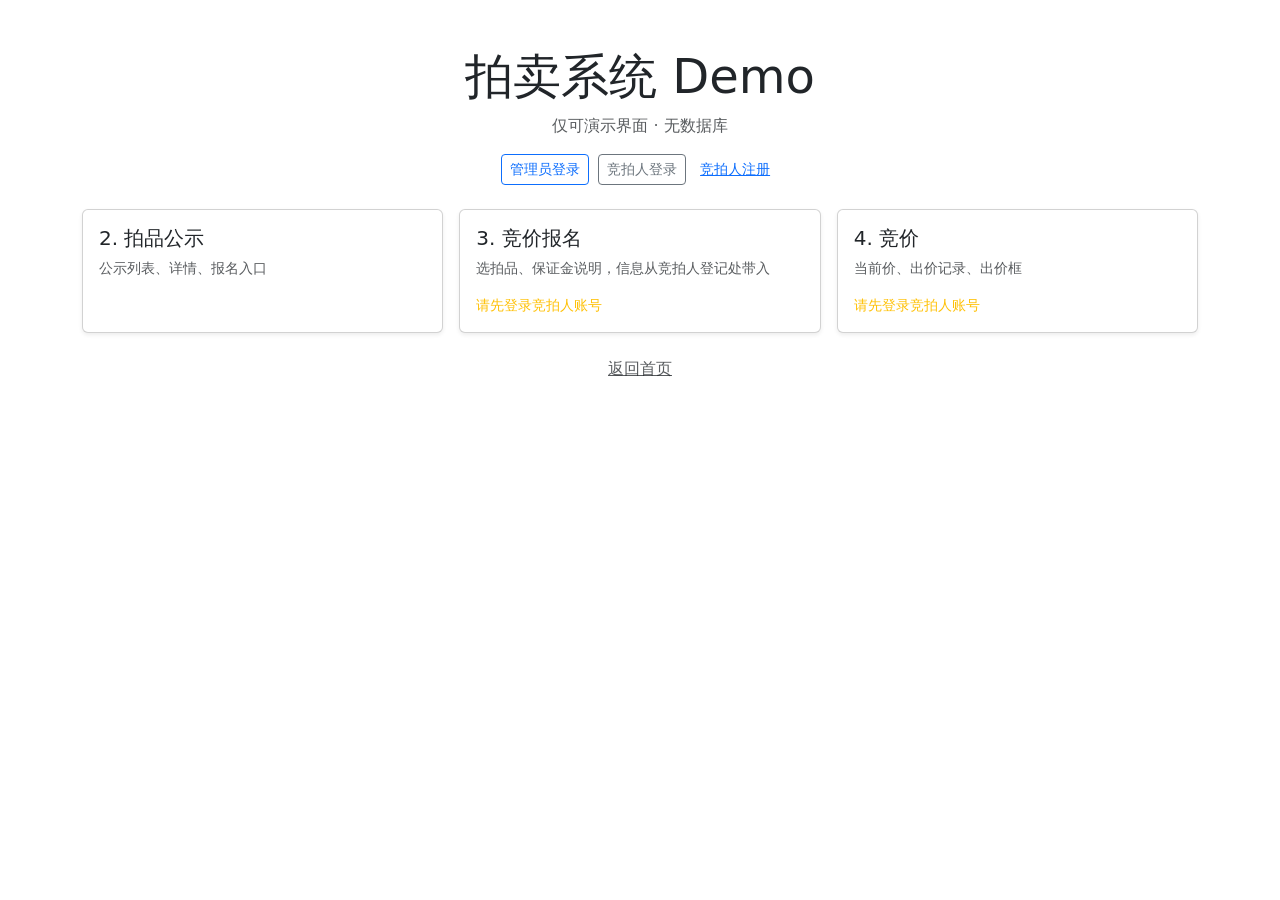
<file: demo/index.html>
<!DOCTYPE html>
<html lang="zh-CN">
<head>
  <meta charset="UTF-8">
  <meta name="viewport" content="width=device-width, initial-scale=1.0">
  <title>拍卖系统 Demo - 入口</title>
  <link href="https://cdn.jsdelivr.net/npm/bootstrap@5.3.2/dist/css/bootstrap.min.css" rel="stylesheet">
  <link href="css/style.css" rel="stylesheet">
</head>
<body>
  <div class="container py-5">
    <header class="text-center mb-4">
      <h1 class="display-5">拍卖系统 Demo</h1>
      <p class="text-muted">仅可演示界面 · 无数据库</p>
      <div id="userBar" class="mt-2">
        <span id="userInfo" class="d-none"></span>
        <a id="logoutBtn" href="#" class="btn btn-outline-secondary btn-sm ms-2 d-none">退出</a>
        <span id="loginLinks" class="d-none">
          <a href="login-admin.html" class="btn btn-outline-primary btn-sm">管理员登录</a>
          <a href="login-bidder.html" class="btn btn-outline-secondary btn-sm ms-1">竞拍人登录</a>
          <a href="signup.html" class="btn btn-link btn-sm">竞拍人注册</a>
        </span>
      </div>
    </header>
    <nav class="row g-3 justify-content-center" id="navCards">
      <!-- 1. 委托人及拍买管理：仅管理员 -->
      <div class="col-md-6 col-lg-4" id="card-consignor">
        <a href="pages/consignor-lots.html" class="card text-decoration-none text-dark h-100 shadow-sm hover-card">
          <div class="card-body">
            <h5 class="card-title">1. 委托人及拍买管理</h5>
            <p class="card-text text-muted small">委托人管理、拍品管理、拍卖管理</p>
          </div>
        </a>
      </div>
      <!-- 2. 拍品公示：所有人 -->
      <div class="col-md-6 col-lg-4">
        <a href="pages/public-lots.html" class="card text-decoration-none text-dark h-100 shadow-sm hover-card">
          <div class="card-body">
            <h5 class="card-title">2. 拍品公示</h5>
            <p class="card-text text-muted small">公示列表、详情、报名入口</p>
          </div>
        </a>
      </div>
      <!-- 3. 竞价报名：竞拍人登录后 -->
      <div class="col-md-6 col-lg-4" id="card-register">
        <a href="pages/register.html" class="card text-decoration-none text-dark h-100 shadow-sm hover-card">
          <div class="card-body">
            <h5 class="card-title">3. 竞价报名</h5>
            <p class="card-text text-muted small">选拍品、保证金说明，信息从竞拍人登记处带入</p>
          </div>
        </a>
      </div>
      <!-- 4. 竞价：竞拍人出价；管理员可进监控 -->
      <div class="col-md-6 col-lg-4" id="card-bidding">
        <a href="pages/bidding.html" class="card text-decoration-none text-dark h-100 shadow-sm hover-card">
          <div class="card-body">
            <h5 class="card-title">4. 竞价</h5>
            <p class="card-text text-muted small">当前价、出价记录、出价框</p>
          </div>
        </a>
      </div>
      <!-- 报名审核：仅管理员 -->
      <div class="col-md-6 col-lg-4" id="card-approve-register">
        <a href="pages/approve-register.html" class="card text-decoration-none text-dark h-100 shadow-sm hover-card">
          <div class="card-body">
            <h5 class="card-title">竞价报名审核</h5>
            <p class="card-text text-muted small">保证金到账后审核通过即取得竞拍资格</p>
          </div>
        </a>
      </div>
      <!-- 5–7：仅管理员 -->
      <div class="col-md-6 col-lg-4" id="card-results">
        <a href="pages/results.html" class="card text-decoration-none text-dark h-100 shadow-sm hover-card">
          <div class="card-body">
            <h5 class="card-title">5. 拍卖结果汇总及发布</h5>
            <p class="card-text text-muted small">拍品、买受人、成交价、流拍说明</p>
          </div>
        </a>
      </div>
      <div class="col-md-6 col-lg-4" id="card-contract">
        <a href="pages/contract.html" class="card text-decoration-none text-dark h-100 shadow-sm hover-card">
          <div class="card-body">
            <h5 class="card-title">6. 签订成交书</h5>
            <p class="card-text text-muted small">成交书内容、确认签署</p>
          </div>
        </a>
      </div>
      <div class="col-md-6 col-lg-4" id="card-refund">
        <a href="pages/refund.html" class="card text-decoration-none text-dark h-100 shadow-sm hover-card">
          <div class="card-body">
            <h5 class="card-title">7. 退还保证金</h5>
            <p class="card-text text-muted small">待退款/已退款列表、确认退款</p>
          </div>
        </a>
      </div>
    </nav>
    <p class="text-center mt-4">
      <a href="index.html" class="text-muted">返回首页</a>
    </p>
  </div>
  <script src="https://cdn.jsdelivr.net/npm/bootstrap@5.3.2/dist/js/bootstrap.bundle.min.js"></script>
  <script src="js/mock-data.js"></script>
  <script src="js/auth.js"></script>
  <script>
    (function() {
      var user = Auth.getCurrentUser();
      var userInfo = document.getElementById('userInfo');
      var logoutBtn = document.getElementById('logoutBtn');
      var loginLinks = document.getElementById('loginLinks');

      if (user) {
        userInfo.textContent = user.name + '（' + (user.role === 'bidder' ? '竞拍人' : (user.role === 'superadmin' ? '超级管理员' : '管理员')) + '）';
        userInfo.classList.remove('d-none');
        logoutBtn.classList.remove('d-none');
        logoutBtn.href = '#';
        logoutBtn.onclick = function() { Auth.logout(); location.reload(); };
        loginLinks.classList.add('d-none');

        if (user.role !== 'bidder') {
          document.getElementById('card-consignor').style.display = '';
          document.getElementById('card-approve-register').style.display = '';
          document.getElementById('card-results').style.display = '';
          document.getElementById('card-contract').style.display = '';
          document.getElementById('card-refund').style.display = '';
        } else {
          document.getElementById('card-consignor').style.display = 'none';
          document.getElementById('card-approve-register').style.display = 'none';
          document.getElementById('card-results').style.display = 'none';
          document.getElementById('card-contract').style.display = 'none';
          document.getElementById('card-refund').style.display = 'none';
        }
      } else {
        loginLinks.classList.remove('d-none');
        userInfo.classList.add('d-none');
        logoutBtn.classList.add('d-none');
        document.getElementById('card-consignor').style.display = 'none';
        document.getElementById('card-approve-register').style.display = 'none';
        document.getElementById('card-results').style.display = 'none';
        document.getElementById('card-contract').style.display = 'none';
        document.getElementById('card-refund').style.display = 'none';
        var cardRegister = document.getElementById('card-register');
        var cardBidding = document.getElementById('card-bidding');
        cardRegister.querySelector('a').href = 'login-bidder.html?returnUrl=' + encodeURIComponent('pages/register.html');
        cardRegister.querySelector('.card-body').innerHTML = '<h5 class="card-title">3. 竞价报名</h5><p class="card-text text-muted small">选拍品、保证金说明，信息从竞拍人登记处带入</p><p class="card-text text-warning small">请先登录竞拍人账号</p>';
        cardBidding.querySelector('a').href = 'login-bidder.html?returnUrl=' + encodeURIComponent('pages/bidding.html');
        cardBidding.querySelector('.card-body').innerHTML = '<h5 class="card-title">4. 竞价</h5><p class="card-text text-muted small">当前价、出价记录、出价框</p><p class="card-text text-warning small">请先登录竞拍人账号</p>';
      }
    })();
  </script>
</body>
</html>
</file>
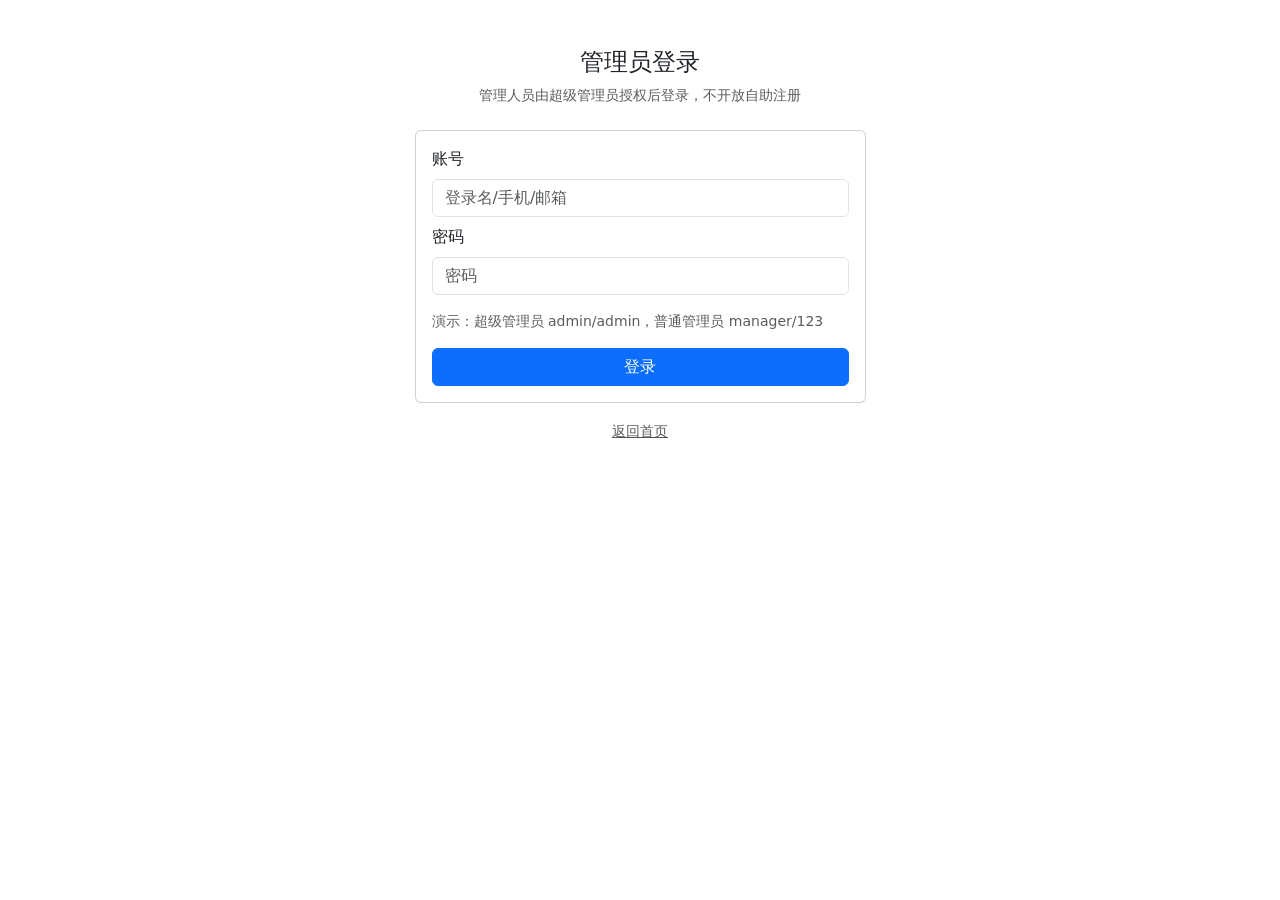
<file: demo/login-admin.html>
<!DOCTYPE html>
<html lang="zh-CN">
<head>
  <meta charset="UTF-8">
  <meta name="viewport" content="width=device-width, initial-scale=1.0">
  <title>管理员登录 - 拍卖系统 Demo</title>
  <link href="https://cdn.jsdelivr.net/npm/bootstrap@5.3.2/dist/css/bootstrap.min.css" rel="stylesheet">
  <link href="css/style.css" rel="stylesheet">
</head>
<body>
  <div class="container py-5">
    <div class="row justify-content-center">
      <div class="col-md-6 col-lg-5">
        <div class="text-center mb-4">
          <h4>管理员登录</h4>
          <p class="text-muted small">管理人员由超级管理员授权后登录，不开放自助注册</p>
        </div>
        <div class="card card-body">
          <form id="adminForm">
            <div class="mb-2">
              <label class="form-label">账号</label>
              <input type="text" class="form-control" id="adminLogin" placeholder="登录名/手机/邮箱" autocomplete="username">
            </div>
            <div class="mb-3">
              <label class="form-label">密码</label>
              <input type="password" class="form-control" id="adminPassword" placeholder="密码" autocomplete="current-password">
            </div>
            <div class="text-muted small mb-3">演示：超级管理员 admin/admin，普通管理员 manager/123</div>
            <button type="submit" class="btn btn-primary w-100">登录</button>
          </form>
        </div>
        <p class="text-center mt-3">
          <a href="index.html" class="text-muted small">返回首页</a>
        </p>
      </div>
    </div>
  </div>
  <script src="https://cdn.jsdelivr.net/npm/bootstrap@5.3.2/dist/js/bootstrap.bundle.min.js"></script>
  <script src="js/mock-data.js"></script>
  <script src="js/auth.js"></script>
  <script>
    (function() {
      var params = new URLSearchParams(location.search);
      var returnUrl = params.get('returnUrl') || 'index.html';

      document.getElementById('adminForm').addEventListener('submit', function(e) {
        e.preventDefault();
        var login = document.getElementById('adminLogin').value;
        var pwd = document.getElementById('adminPassword').value;
        var user = Auth.loginAdmin(login, pwd);
        if (user) location.href = returnUrl;
        else alert('账号或密码错误');
      });
    })();
  </script>
</body>
</html>
</file>
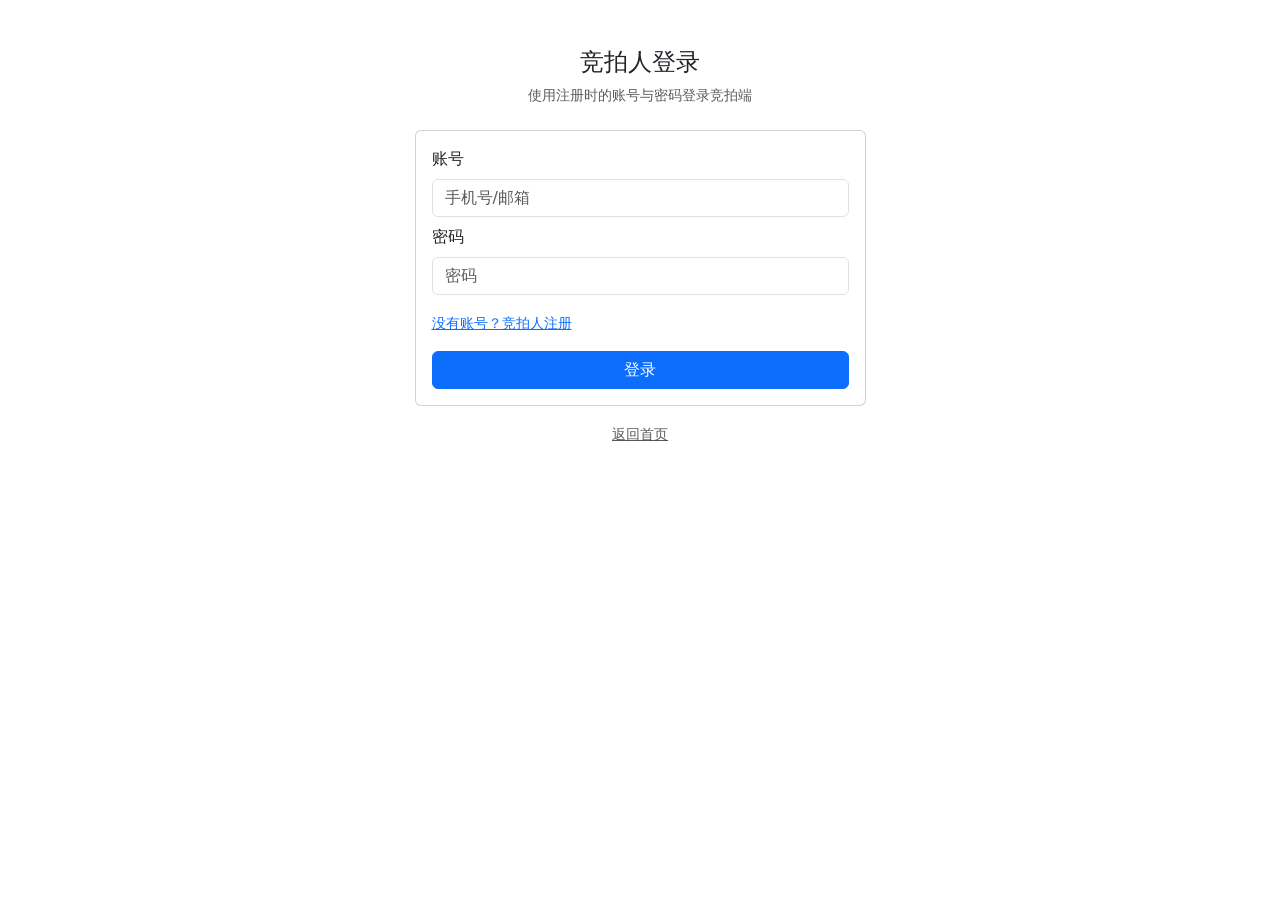
<file: demo/login-bidder.html>
<!DOCTYPE html>
<html lang="zh-CN">
<head>
  <meta charset="UTF-8">
  <meta name="viewport" content="width=device-width, initial-scale=1.0">
  <title>竞拍人登录 - 拍卖系统 Demo</title>
  <link href="https://cdn.jsdelivr.net/npm/bootstrap@5.3.2/dist/css/bootstrap.min.css" rel="stylesheet">
  <link href="css/style.css" rel="stylesheet">
</head>
<body>
  <div class="container py-5">
    <div class="row justify-content-center">
      <div class="col-md-6 col-lg-5">
        <div class="text-center mb-4">
          <h4>竞拍人登录</h4>
          <p class="text-muted small">使用注册时的账号与密码登录竞拍端</p>
        </div>
        <div class="card card-body">
          <form id="bidderForm">
            <div class="mb-2">
              <label class="form-label">账号</label>
              <input type="text" class="form-control" id="bidderLogin" placeholder="手机号/邮箱" autocomplete="username">
            </div>
            <div class="mb-3">
              <label class="form-label">密码</label>
              <input type="password" class="form-control" id="bidderPassword" placeholder="密码" autocomplete="current-password">
            </div>
            <div class="mb-3">
              <a href="signup.html" class="small">没有账号？竞拍人注册</a>
            </div>
            <button type="submit" class="btn btn-primary w-100">登录</button>
          </form>
        </div>
        <p class="text-center mt-3">
          <a href="index.html" class="text-muted small">返回首页</a>
        </p>
      </div>
    </div>
  </div>
  <script src="https://cdn.jsdelivr.net/npm/bootstrap@5.3.2/dist/js/bootstrap.bundle.min.js"></script>
  <script src="js/mock-data.js"></script>
  <script src="js/auth.js"></script>
  <script>
    (function() {
      var params = new URLSearchParams(location.search);
      var returnUrl = params.get('returnUrl') || 'index.html';

      document.getElementById('bidderForm').addEventListener('submit', function(e) {
        e.preventDefault();
        var login = document.getElementById('bidderLogin').value;
        var pwd = document.getElementById('bidderPassword').value;
        var user = Auth.loginBidder(login, pwd);
        if (user) location.href = returnUrl;
        else alert('账号或密码错误');
      });
    })();
  </script>
</body>
</html>
</file>
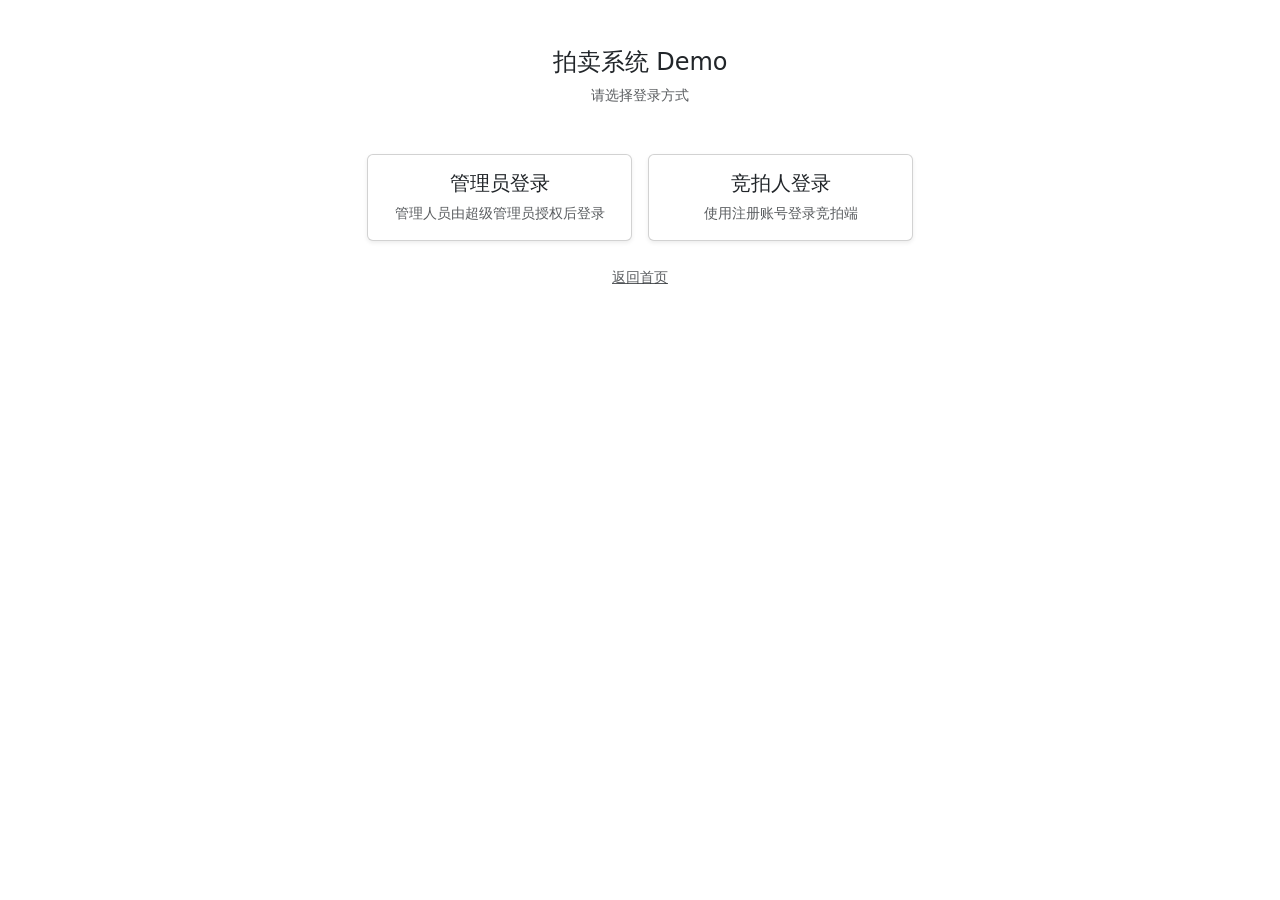
<file: demo/login.html>
<!DOCTYPE html>
<html lang="zh-CN">
<head>
  <meta charset="UTF-8">
  <meta name="viewport" content="width=device-width, initial-scale=1.0">
  <title>登录 - 拍卖系统 Demo</title>
  <link href="https://cdn.jsdelivr.net/npm/bootstrap@5.3.2/dist/css/bootstrap.min.css" rel="stylesheet">
  <link href="css/style.css" rel="stylesheet">
</head>
<body>
  <div class="container py-5">
    <div class="row justify-content-center">
      <div class="col-md-8 col-lg-6">
        <div class="text-center mb-5">
          <h4>拍卖系统 Demo</h4>
          <p class="text-muted small">请选择登录方式</p>
        </div>
        <div class="row g-3">
          <div class="col-md-6">
            <a href="login-admin.html" class="card text-decoration-none text-dark h-100 shadow-sm hover-card">
              <div class="card-body text-center">
                <h5 class="card-title">管理员登录</h5>
                <p class="card-text text-muted small">管理人员由超级管理员授权后登录</p>
              </div>
            </a>
          </div>
          <div class="col-md-6">
            <a href="login-bidder.html" class="card text-decoration-none text-dark h-100 shadow-sm hover-card">
              <div class="card-body text-center">
                <h5 class="card-title">竞拍人登录</h5>
                <p class="card-text text-muted small">使用注册账号登录竞拍端</p>
              </div>
            </a>
          </div>
        </div>
        <p class="text-center mt-4">
          <a href="index.html" class="text-muted small">返回首页</a>
        </p>
      </div>
    </div>
  </div>
  <script src="https://cdn.jsdelivr.net/npm/bootstrap@5.3.2/dist/js/bootstrap.bundle.min.js"></script>
</body>
</html>
</file>
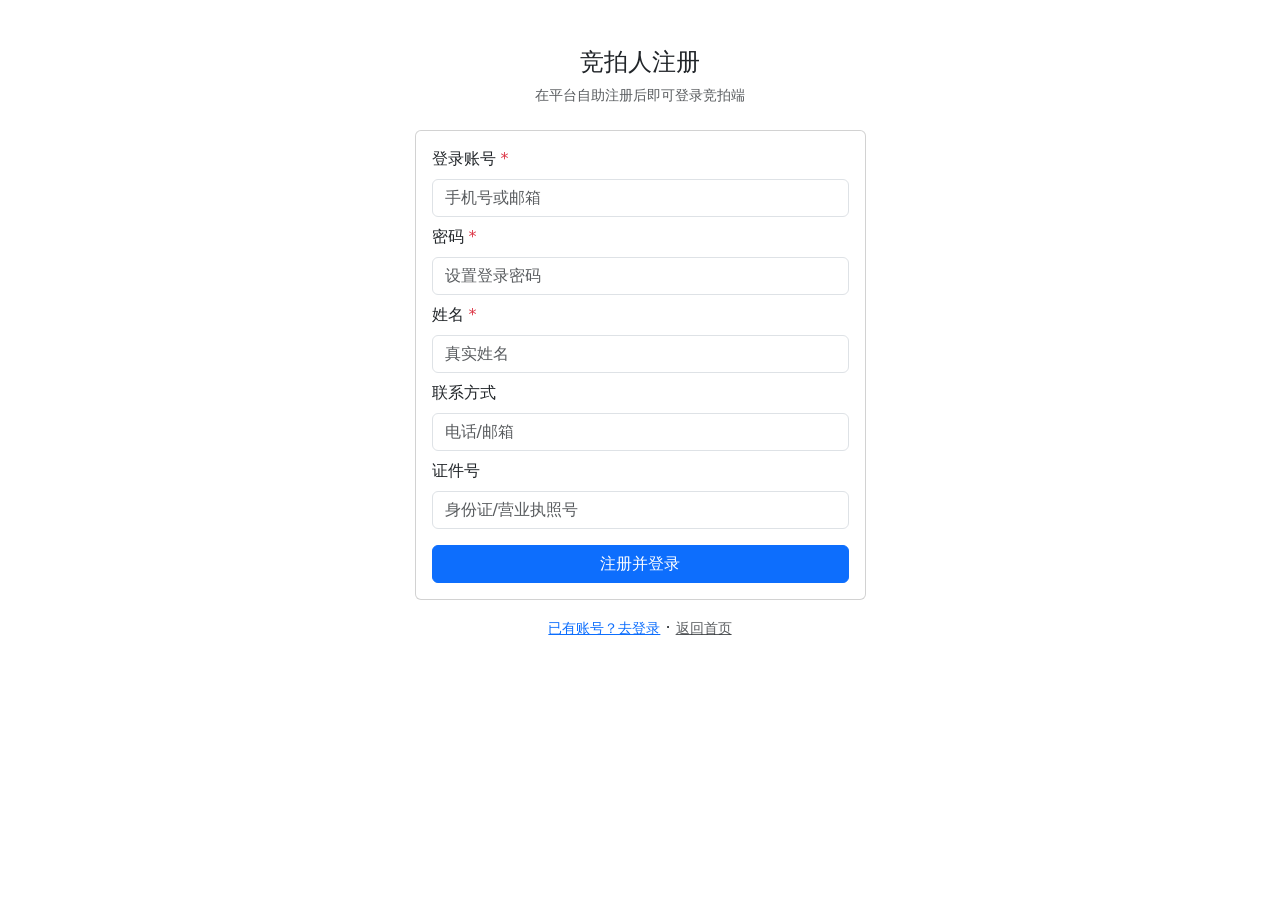
<file: demo/signup.html>
<!DOCTYPE html>
<html lang="zh-CN">
<head>
  <meta charset="UTF-8">
  <meta name="viewport" content="width=device-width, initial-scale=1.0">
  <title>竞拍人注册 - 拍卖系统 Demo</title>
  <link href="https://cdn.jsdelivr.net/npm/bootstrap@5.3.2/dist/css/bootstrap.min.css" rel="stylesheet">
  <link href="css/style.css" rel="stylesheet">
</head>
<body>
  <div class="container py-5">
    <div class="row justify-content-center">
      <div class="col-md-6 col-lg-5">
        <div class="text-center mb-4">
          <h4>竞拍人注册</h4>
          <p class="text-muted small">在平台自助注册后即可登录竞拍端</p>
        </div>
        <div class="card card-body">
          <form id="signupForm">
            <div class="mb-2">
              <label class="form-label">登录账号 <span class="text-danger">*</span></label>
              <input type="text" class="form-control" id="login" placeholder="手机号或邮箱" required autocomplete="username">
            </div>
            <div class="mb-2">
              <label class="form-label">密码 <span class="text-danger">*</span></label>
              <input type="password" class="form-control" id="password" placeholder="设置登录密码" required autocomplete="new-password">
            </div>
            <div class="mb-2">
              <label class="form-label">姓名 <span class="text-danger">*</span></label>
              <input type="text" class="form-control" id="name" placeholder="真实姓名" required>
            </div>
            <div class="mb-2">
              <label class="form-label">联系方式</label>
              <input type="text" class="form-control" id="contact" placeholder="电话/邮箱">
            </div>
            <div class="mb-3">
              <label class="form-label">证件号</label>
              <input type="text" class="form-control" id="idNo" placeholder="身份证/营业执照号">
            </div>
            <button type="submit" class="btn btn-primary w-100">注册并登录</button>
          </form>
        </div>
        <p class="text-center mt-3">
          <a href="login-bidder.html" class="small">已有账号？去登录</a> · <a href="index.html" class="small text-muted">返回首页</a>
        </p>
      </div>
    </div>
  </div>
  <script src="https://cdn.jsdelivr.net/npm/bootstrap@5.3.2/dist/js/bootstrap.bundle.min.js"></script>
  <script src="js/mock-data.js"></script>
  <script src="js/auth.js"></script>
  <script>
    document.getElementById('signupForm').addEventListener('submit', function(e) {
      e.preventDefault();
      var login = document.getElementById('login').value.trim();
      var password = document.getElementById('password').value;
      var name = document.getElementById('name').value.trim();
      var contact = document.getElementById('contact').value.trim();
      var idNo = document.getElementById('idNo').value.trim();
      var result = Auth.registerBidder(login, password, name, contact, idNo);
      if (result.ok) {
        location.href = 'index.html';
      } else {
        alert(result.msg || '注册失败');
      }
    });
  </script>
</body>
</html>
</file>
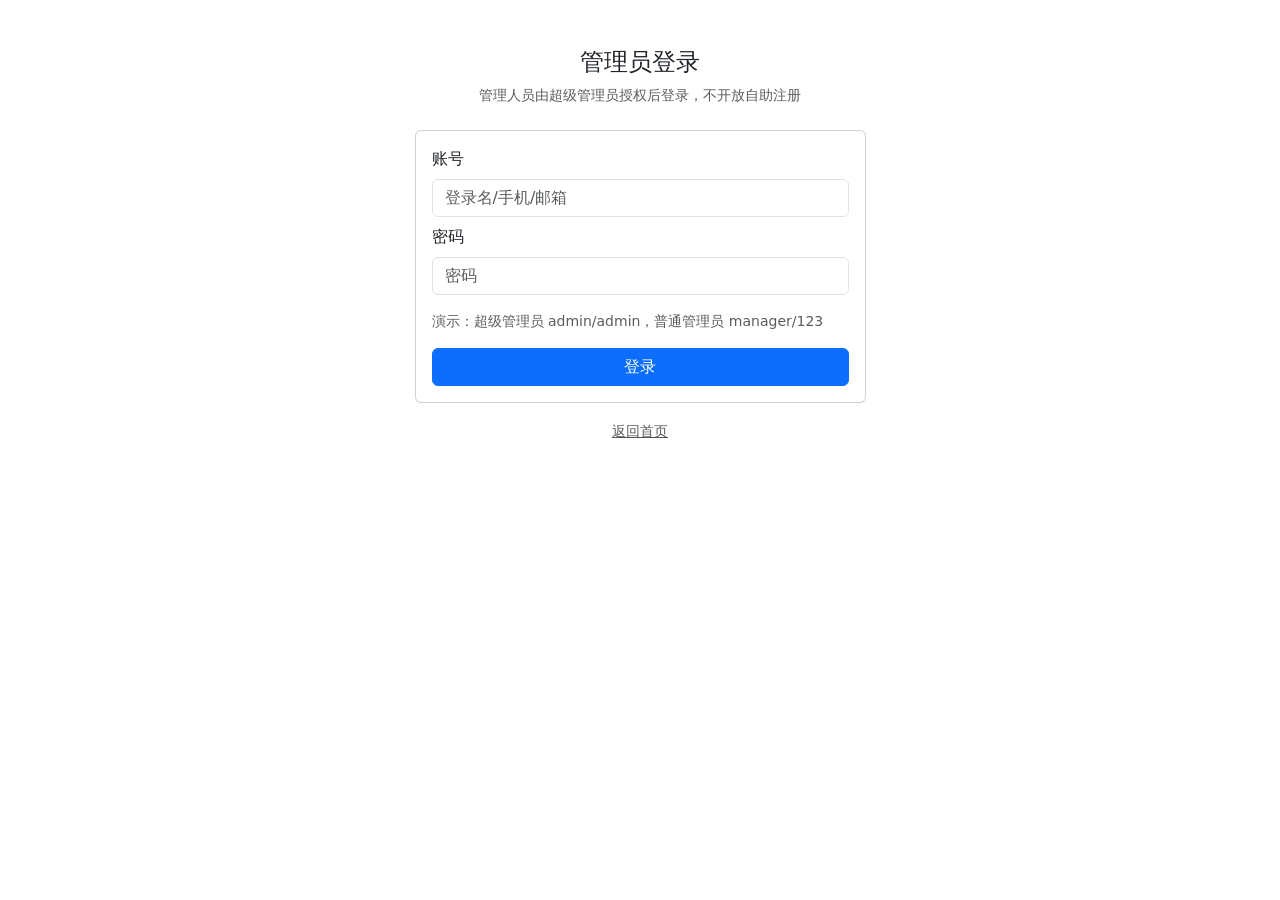
<file: demo/pages/approve-register.html>
<!DOCTYPE html>
<html lang="zh-CN">
<head>
  <meta charset="UTF-8">
  <meta name="viewport" content="width=device-width, initial-scale=1.0">
  <title>竞价报名审核 - 拍卖系统 Demo</title>
  <link href="https://cdn.jsdelivr.net/npm/bootstrap@5.3.2/dist/css/bootstrap.min.css" rel="stylesheet">
  <link href="../css/style.css" rel="stylesheet">
</head>
<body>
  <div class="container py-4">
    <div class="demo-nav d-flex justify-content-between align-items-center flex-wrap gap-2">
      <h5 class="mb-0">竞价报名审核</h5>
      <a href="../index.html" class="btn btn-outline-secondary btn-sm">返回首页</a>
    </div>
    <p class="text-muted small">保证金到账后，由管理员审核通过后竞拍人即可取得该拍品竞拍资格。</p>

    <ul class="nav nav-tabs mb-3" id="filterTab" role="tablist">
      <li class="nav-item" role="presentation">
        <button class="nav-link active" data-filter="pending_review" type="button">待审核</button>
      </li>
      <li class="nav-item" role="presentation">
        <button class="nav-link" data-filter="approved" type="button">已通过</button>
      </li>
      <li class="nav-item" role="presentation">
        <button class="nav-link" data-filter="rejected" type="button">已拒绝</button>
      </li>
    </ul>

    <div class="table-responsive">
      <table class="table table-hover">
        <thead>
          <tr>
            <th>流水号</th>
            <th>拍品</th>
            <th>竞拍人</th>
            <th>保证金金额</th>
            <th>到账时间</th>
            <th>状态</th>
            <th>操作</th>
          </tr>
        </thead>
        <tbody id="approveTableBody"></tbody>
      </table>
    </div>
    <div id="emptyHint" class="text-center text-muted py-4 small d-none">暂无该状态下的报名记录</div>
  </div>

  <script src="https://cdn.jsdelivr.net/npm/bootstrap@5.3.2/dist/js/bootstrap.bundle.min.js"></script>
  <script src="../js/mock-data.js"></script>
  <script src="../js/auth.js"></script>
  <script>
    Auth.requireRole('admin');
    var currentFilter = 'pending_review';

    function statusBadge(s) {
      if (s === 'pending_review') return '<span class="badge bg-warning text-dark">待审核</span>';
      if (s === 'approved') return '<span class="badge bg-success">已通过</span>';
      if (s === 'rejected') return '<span class="badge bg-danger">已拒绝</span>';
      if (s === 'refund_pending') return '<span class="badge bg-info">已通过(待退款)</span>';
      if (s === 'refunded') return '<span class="badge bg-secondary">已通过(已退款)</span>';
      return '<span class="badge bg-secondary">' + (s || '') + '</span>';
    }

    function render() {
      var list = MockData.deposits.filter(function(d) {
        if (currentFilter === 'pending_review') return d.status === 'pending_review';
        if (currentFilter === 'approved') return d.status === 'approved' || d.status === 'refund_pending' || d.status === 'refunded';
        if (currentFilter === 'rejected') return d.status === 'rejected';
        return false;
      });
      var tbody = document.getElementById('approveTableBody');
      var emptyHint = document.getElementById('emptyHint');
      if (!list.length) {
        tbody.innerHTML = '';
        emptyHint.classList.remove('d-none');
        return;
      }
      emptyHint.classList.add('d-none');
      tbody.innerHTML = list.map(function(d) {
        var op = '';
        if (d.status === 'pending_review') {
          op = '<button class="btn btn-sm btn-success me-1" onclick="approve(' + d.id + ')">通过</button><button class="btn btn-sm btn-outline-danger" onclick="reject(' + d.id + ')">拒绝</button>';
        } else if (d.status === 'approved' || d.status === 'refund_pending' || d.status === 'refunded') {
          op = d.reviewedAt ? '审核于 ' + d.reviewedAt : '—';
        } else if (d.status === 'rejected') {
          op = d.reviewedAt ? '拒绝于 ' + d.reviewedAt : '—';
        } else {
          op = '—';
        }
        return '<tr><td>' + (d.serialNo || '') + '</td><td>' + d.lotName + '</td><td>' + d.bidderName + '</td><td>¥' + (d.amount || 0).toLocaleString() + '</td><td>' + (d.paidAt || '') + '</td><td>' + statusBadge(d.status) + '</td><td>' + op + '</td></tr>';
      }).join('');
    }

    function approve(id) {
      var d = MockData.deposits.find(function(x) { return x.id === id; });
      if (d && d.status === 'pending_review') {
        d.status = 'approved';
        d.reviewedAt = new Date().toLocaleString('zh-CN');
      }
      render();
    }

    function reject(id) {
      var d = MockData.deposits.find(function(x) { return x.id === id; });
      if (d && d.status === 'pending_review') {
        d.status = 'rejected';
        d.reviewedAt = new Date().toLocaleString('zh-CN');
      }
      render();
    }

    document.querySelectorAll('#filterTab [data-filter]').forEach(function(btn) {
      btn.addEventListener('click', function() {
        currentFilter = this.getAttribute('data-filter');
        document.querySelectorAll('#filterTab .nav-link').forEach(function(l) { l.classList.remove('active'); });
        this.classList.add('active');
        render();
      });
    });

    render();
  </script>
</body>
</html>
</file>
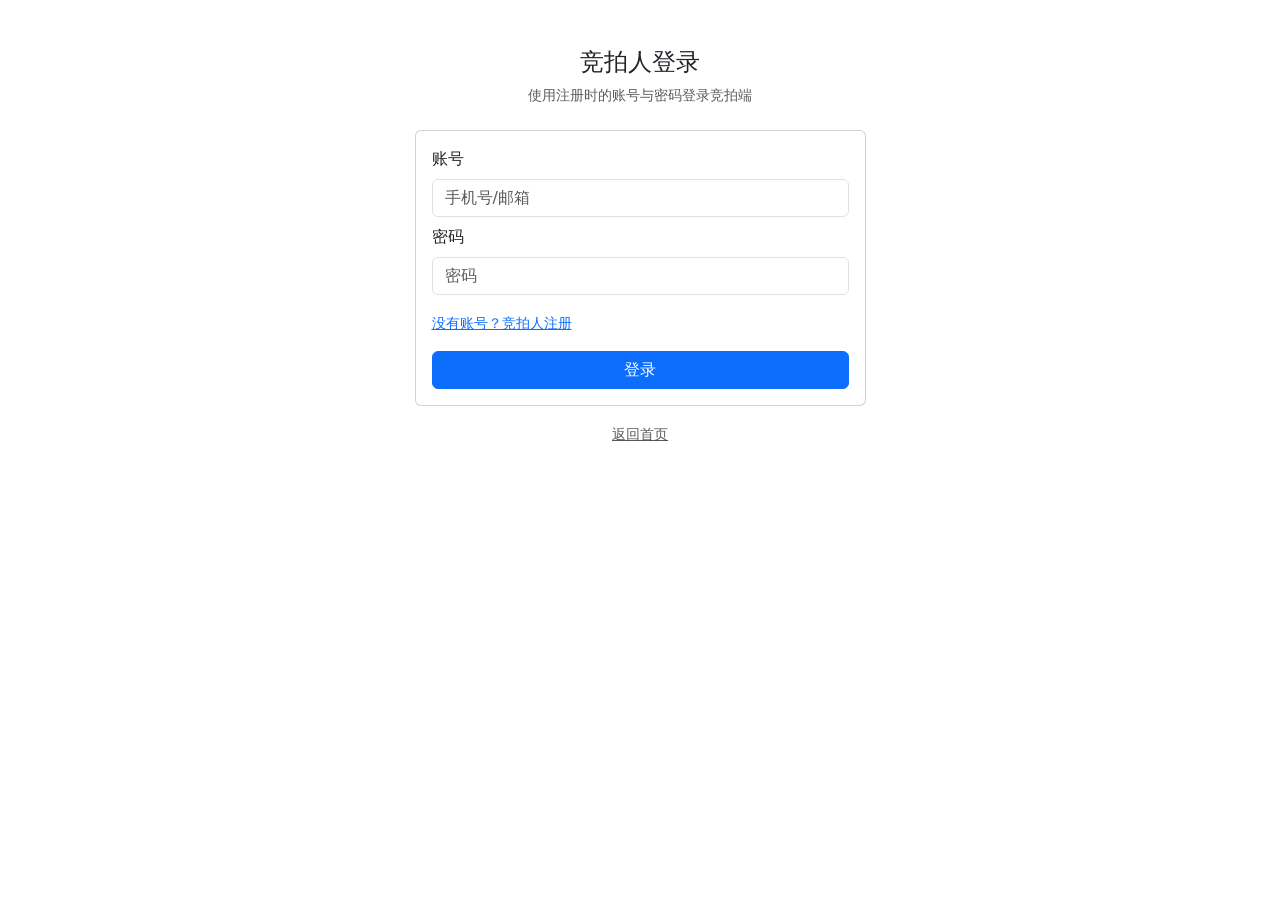
<file: demo/pages/bidding.html>
<!DOCTYPE html>
<html lang="zh-CN">
<head>
  <meta charset="UTF-8">
  <meta name="viewport" content="width=device-width, initial-scale=1.0">
  <title>竞价 - 拍卖系统 Demo</title>
  <link href="https://cdn.jsdelivr.net/npm/bootstrap@5.3.2/dist/css/bootstrap.min.css" rel="stylesheet">
  <link href="../css/style.css" rel="stylesheet">
</head>
<body>
  <div class="container py-4">
    <div class="demo-nav d-flex justify-content-between align-items-center flex-wrap gap-2">
      <h5 class="mb-0">4. 竞价</h5>
      <a href="../index.html" class="btn btn-outline-secondary btn-sm">返回首页</a>
    </div>

    <div class="mb-3">
      <label class="form-label">选择拍品（拍卖中）</label>
      <select class="form-select" id="lotSelect">
        <option value="">-- 请选择 --</option>
      </select>
    </div>

    <div id="biddingPanel" class="d-none">
      <div class="alert alert-info py-2 d-none" id="adminMonitorHint">您正在以管理员身份监控，仅可查看当前价与出价记录，不可出价。</div>
      <div class="alert alert-warning py-2 d-none" id="qualifyHint"></div>
      <div class="card mb-3">
        <div class="card-body">
          <h5 id="bidLotName"></h5>
          <p class="mb-1">拍卖时间：<span id="bidAuctionTime"></span></p>
          <p class="mb-0 small text-muted">加价幅度：¥<span id="bidMinIncrement"></span></p>
        </div>
      </div>
      <div class="row">
        <div class="col-md-5">
          <div class="card bg-light">
            <div class="card-body text-center">
              <p class="text-muted mb-0 small">当前最高价</p>
              <p class="display-6 text-primary mb-0" id="currentPrice">¥0</p>
              <p class="small text-muted mt-1">起拍价：¥<span id="startPrice">0</span></p>
            </div>
          </div>
          <div class="card mt-3" id="bidFormCard">
            <div class="card-header">出价 <span class="badge bg-secondary ms-2 d-none" id="monitorOnlyHint">管理员仅可查看</span></div>
            <div class="card-body">
              <p class="small text-muted">出价需 ≥ 当前最高价 + 加价幅度；已登记且保证金有效方可出价。</p>
              <div class="input-group mb-2">
                <span class="input-group-text">¥</span>
                <input type="number" class="form-control" id="bidAmount" placeholder="出价金额" min="0">
              </div>
              <button class="btn btn-primary w-100" onclick="submitBid()">提交出价</button>
            </div>
          </div>
        </div>
        <div class="col-md-7">
          <div class="card">
            <div class="card-header">出价记录</div>
            <div class="card-body p-0">
              <ul class="list-group list-group-flush" id="bidsList"></ul>
              <div id="bidsEmpty" class="text-center text-muted py-4 small d-none">暂无出价，当前按起拍价起拍</div>
            </div>
          </div>
        </div>
      </div>
    </div>

    <div id="noLot" class="alert alert-info d-none">当前没有进行中的拍卖，或请从列表选择拍品。</div>
  </div>

  <script src="https://cdn.jsdelivr.net/npm/bootstrap@5.3.2/dist/js/bootstrap.bundle.min.js"></script>
  <script src="../js/mock-data.js"></script>
  <script src="../js/auth.js"></script>
  <script>
    Auth.requireRole('adminOrBidder'); // 管理员可监控，竞拍人可出价
    function getAuctionLots() {
      return MockData.lots.filter(l => l.status === 'auction');
    }

    function initLotSelect() {
      const sel = document.getElementById('lotSelect');
      const lots = getAuctionLots();
      sel.innerHTML = '<option value="">-- 请选择 --</option>' + lots.map(l => `<option value="${l.id}">${l.name}</option>`).join('');
      sel.addEventListener('change', onLotChange);
      if (lots.length) sel.selectedIndex = 1;
      onLotChange();
    }

    function onLotChange() {
      const id = document.getElementById('lotSelect').value;
      const panel = document.getElementById('biddingPanel');
      const noLot = document.getElementById('noLot');
      if (!id) {
        panel.classList.add('d-none');
        noLot.classList.remove('d-none');
        return;
      }
      const lot = MockData.lots.find(l => l.id === parseInt(id, 10));
      if (!lot) {
        panel.classList.add('d-none');
        noLot.classList.remove('d-none');
        return;
      }
      panel.classList.remove('d-none');
      noLot.classList.add('d-none');
      var qualHint = document.getElementById('qualifyHint');
      if (qualHint) {
        if (Auth.isBidder() && !hasApprovedDeposit(lot.id)) {
          qualHint.classList.remove('d-none');
          qualHint.textContent = '您尚未取得该拍品竞拍资格，请先完成竞价报名并等待管理员审核通过。';
        } else {
          qualHint.classList.add('d-none');
        }
      }
      const bidFormCard = document.getElementById('bidFormCard');
      const monitorHint = document.getElementById('monitorOnlyHint');
      const adminMonitorHint = document.getElementById('adminMonitorHint');
      if (Auth.isBidder()) {
        if (bidFormCard) bidFormCard.classList.remove('d-none');
        if (monitorHint) monitorHint.classList.add('d-none');
        if (adminMonitorHint) adminMonitorHint.classList.add('d-none');
      } else {
        if (bidFormCard) bidFormCard.classList.add('d-none');
        if (monitorHint) monitorHint.classList.remove('d-none');
        if (adminMonitorHint) adminMonitorHint.classList.remove('d-none');
      }
      document.getElementById('bidLotName').textContent = lot.name;
      document.getElementById('bidAuctionTime').textContent = lot.auctionStart + ' - ' + lot.auctionEnd;
      document.getElementById('bidMinIncrement').textContent = (lot.minIncrement || 0).toLocaleString();
      document.getElementById('startPrice').textContent = (lot.startPrice || 0).toLocaleString();
      document.getElementById('bidAmount').min = (getCurrentPrice(lot.id) + (lot.minIncrement || 0));
      document.getElementById('bidAmount').placeholder = '最低 ¥' + (getCurrentPrice(lot.id) + (lot.minIncrement || 0)).toLocaleString();
      refreshPriceAndBids(lot.id);
    }

    function refreshPriceAndBids(lotId) {
      const lot = getLotById(lotId);
      if (!lot) return;
      const current = getCurrentPrice(lotId);
      document.getElementById('currentPrice').textContent = '¥' + current.toLocaleString();
      const bids = getBidsByLotId(lotId);
      const ul = document.getElementById('bidsList');
      const empty = document.getElementById('bidsEmpty');
      if (!bids.length) {
        ul.innerHTML = '';
        empty.classList.remove('d-none');
      } else {
        empty.classList.add('d-none');
        ul.innerHTML = bids.map(b => `
          <li class="list-group-item d-flex justify-content-between">
            <span>${b.bidderName}</span>
            <span class="text-primary">¥${b.amount.toLocaleString()}</span>
            <span class="small text-muted">${b.time}</span>
          </li>
        `).join('');
      }
      document.getElementById('bidAmount').min = current + (lot.minIncrement || 0);
    }

    function hasApprovedDeposit(lotId) {
      var user = Auth.getCurrentUser();
      if (!user || user.role !== 'bidder') return true;
      return MockData.deposits.some(function(d) {
        return d.lotId === lotId && (d.bidderId === user.id || d.bidderName === user.name) && d.status === 'approved';
      });
    }

    function submitBid() {
      const lotId = parseInt(document.getElementById('lotSelect').value, 10);
      const amount = parseInt(document.getElementById('bidAmount').value, 10);
      const lot = MockData.lots.find(l => l.id === lotId);
      if (!lot || !amount) {
        alert('请选择拍品并输入有效出价');
        return;
      }
      if (!hasApprovedDeposit(lotId)) {
        alert('您尚未取得该拍品竞拍资格，请先完成竞价报名并等待管理员审核通过。');
        return;
      }
      const minNext = getCurrentPrice(lotId) + (lot.minIncrement || 0);
      if (amount < lot.startPrice) {
        alert('出价不得低于起拍价 ¥' + lot.startPrice.toLocaleString());
        return;
      }
      if (amount < minNext) {
        alert('出价需不低于当前最高价 + 加价幅度，即 ¥' + minNext.toLocaleString());
        return;
      }
      const newId = (MockData.bids.length ? Math.max(...MockData.bids.map(b => b.id)) : 0) + 1;
      var user = Auth.getCurrentUser();
      var bidderId = (user && user.id) ? user.id : 1;
      var bidderName = (user && user.name) ? user.name : '当前用户';
      MockData.bids.push({
        id: newId, lotId, bidderId: bidderId, bidderName: bidderName, amount, time: new Date().toLocaleString('zh-CN')
      });
      document.getElementById('bidAmount').value = '';
      refreshPriceAndBids(lotId);
    }

    initLotSelect();
  </script>
</body>
</html>
</file>
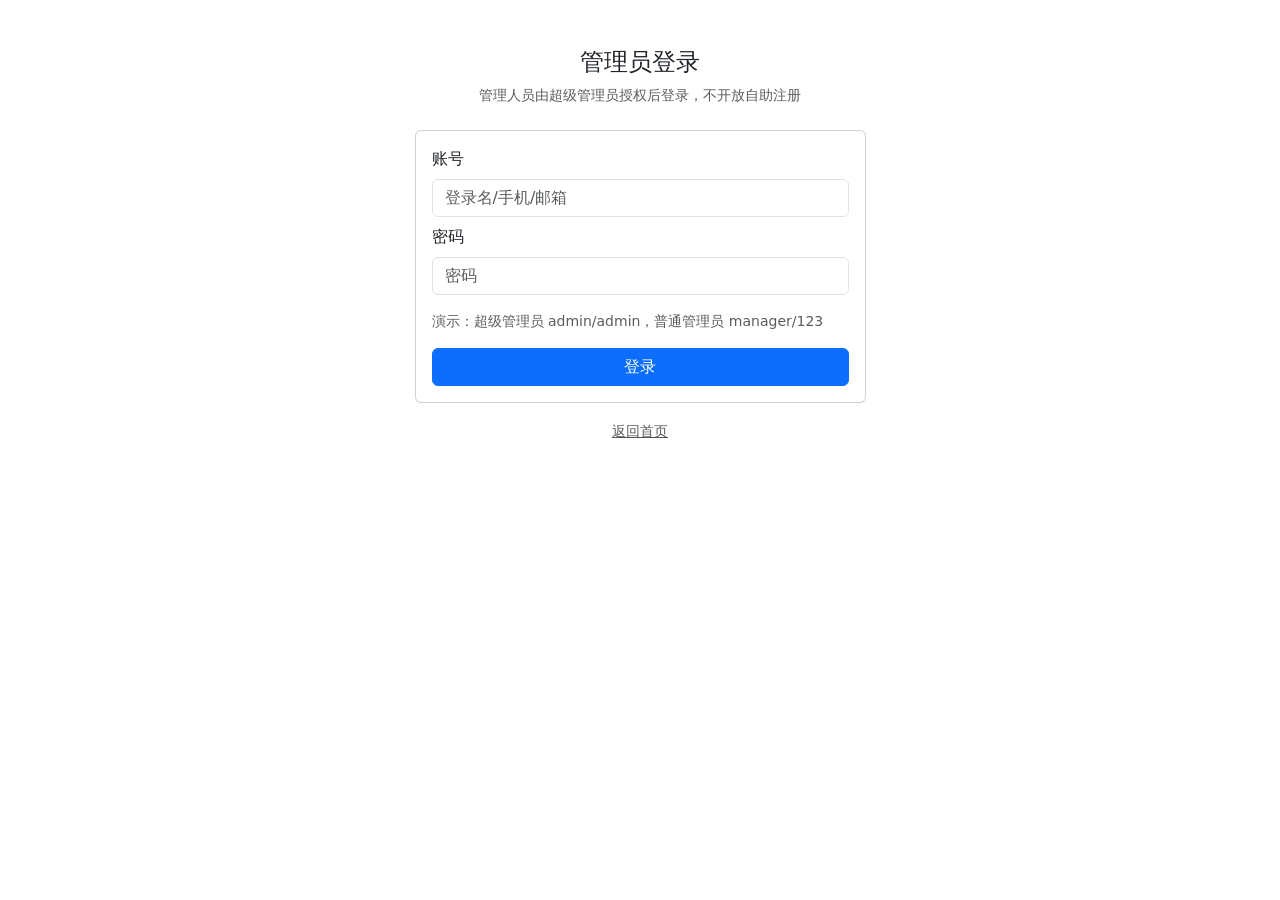
<file: demo/pages/consignor-lots.html>
<!DOCTYPE html>
<html lang="zh-CN">
<head>
  <meta charset="UTF-8">
  <meta name="viewport" content="width=device-width, initial-scale=1.0">
  <title>委托人及拍买管理 - 拍卖系统 Demo</title>
  <link href="https://cdn.jsdelivr.net/npm/bootstrap@5.3.2/dist/css/bootstrap.min.css" rel="stylesheet">
  <link href="../css/style.css" rel="stylesheet">
</head>
<body>
  <div class="container py-4">
    <div class="demo-nav d-flex justify-content-between align-items-center flex-wrap gap-2">
      <h5 class="mb-0">1. 委托人及拍买管理</h5>
      <a href="../index.html" class="btn btn-outline-secondary btn-sm">返回首页</a>
    </div>

    <ul class="nav nav-tabs mb-3" id="tab" role="tablist">
      <li class="nav-item" role="presentation">
        <button class="nav-link active" id="consignors-tab" data-bs-toggle="tab" data-bs-target="#consignors" type="button">委托人管理</button>
      </li>
      <li class="nav-item" role="presentation">
        <button class="nav-link" id="lots-tab" data-bs-toggle="tab" data-bs-target="#lots" type="button">拍品管理</button>
      </li>
      <li class="nav-item" role="presentation">
        <button class="nav-link" id="auction-tab" data-bs-toggle="tab" data-bs-target="#auction" type="button">拍卖管理</button>
      </li>
    </ul>

    <div class="tab-content" id="tabContent">
      <div class="tab-pane fade show active" id="consignors">
        <p class="text-muted small">委托人信息、登记与审核。审核通过后可创建拍品。</p>
        <div class="table-responsive">
          <table class="table table-hover">
            <thead>
              <tr>
                <th>姓名/机构</th>
                <th>联系方式</th>
                <th>证件号</th>
                <th>状态</th>
              </tr>
            </thead>
            <tbody id="consignorsTableBody"></tbody>
          </table>
        </div>
      </div>
      <div class="tab-pane fade" id="lots">
        <p class="text-muted small">拍品基本信息、评估与底价、状态流转（草稿→待公示→已公示→拍卖中→已成交/流拍）。</p>
        <div class="mb-3">
          <button class="btn btn-primary btn-sm" data-bs-toggle="modal" data-bs-target="#lotFormModal" onclick="openLotForm()">新增拍品</button>
        </div>
        <div class="table-responsive">
          <table class="table table-hover">
            <thead>
              <tr>
                <th>拍品名称</th>
                <th>分类</th>
                <th>委托人</th>
                <th>底价</th>
                <th>状态</th>
                <th>操作</th>
              </tr>
            </thead>
            <tbody id="lotsTableBody"></tbody>
          </table>
        </div>
      </div>
      <div class="tab-pane fade" id="auction">
        <p class="text-muted small">拍卖委托书：由委托人与拍卖平台签署，签署后可进入公示/拍卖流程。</p>
        <div class="table-responsive">
          <table class="table table-hover">
            <thead>
              <tr>
                <th>拍品</th>
                <th>委托人</th>
                <th>签署状态</th>
                <th>操作</th>
              </tr>
            </thead>
            <tbody id="auctionTableBody"></tbody>
          </table>
        </div>
      </div>
    </div>
  </div>

  <div class="modal fade" id="lotFormModal" tabindex="-1">
    <div class="modal-dialog">
      <div class="modal-content">
        <div class="modal-header">
          <h5 class="modal-title" id="lotFormTitle">新增拍品</h5>
          <button type="button" class="btn-close" data-bs-dismiss="modal"></button>
        </div>
        <div class="modal-body">
          <form id="lotForm">
            <input type="hidden" id="lotId">
            <div class="mb-2">
              <label class="form-label">名称</label>
              <input type="text" class="form-control" id="lotName" required>
            </div>
            <div class="mb-2">
              <label class="form-label">分类</label>
              <input type="text" class="form-control" id="lotCategory" placeholder="如：瓷器、书画">
            </div>
            <div class="mb-2">
              <label class="form-label">描述</label>
              <textarea class="form-control" id="lotDesc" rows="2"></textarea>
            </div>
            <div class="mb-2">
              <label class="form-label">底价</label>
              <input type="number" class="form-control" id="lotReservePrice" min="0">
            </div>
            <div class="mb-2">
              <label class="form-label">起拍价</label>
              <input type="number" class="form-control" id="lotStartPrice" min="0">
            </div>
            <div class="mb-2">
              <label class="form-label">加价幅度</label>
              <input type="number" class="form-control" id="lotMinIncrement" min="0">
            </div>
            <div class="mb-2">
              <label class="form-label">委托人</label>
              <select class="form-select" id="lotConsignorId"></select>
            </div>
          </form>
        </div>
        <div class="modal-footer">
          <button type="button" class="btn btn-secondary" data-bs-dismiss="modal">取消</button>
          <button type="button" class="btn btn-primary" onclick="submitLotForm()">保存</button>
        </div>
      </div>
    </div>
  </div>

  <script src="https://cdn.jsdelivr.net/npm/bootstrap@5.3.2/dist/js/bootstrap.bundle.min.js"></script>
  <script src="../js/mock-data.js"></script>
  <script src="../js/auth.js"></script>
  <script>
    Auth.requireRole('admin');
    const statusMap = { draft: '草稿', pending: '待公示', published: '已公示', auction: '拍卖中', sold: '已成交', unsold: '流拍' };
    const statusClass = { draft: 'badge-draft', pending: 'badge-pending', published: 'badge-published', auction: 'badge-auction', sold: 'badge-sold', unsold: 'badge-unsold' };

    function renderConsignors() {
      const tbody = document.getElementById('consignorsTableBody');
      tbody.innerHTML = MockData.consignors.map(c => `
        <tr>
          <td>${c.name}</td>
          <td>${c.contact}</td>
          <td>${c.idNo}</td>
          <td><span class="badge bg-success">已审核</span></td>
        </tr>
      `).join('');
    }

    function renderLots() {
      const tbody = document.getElementById('lotsTableBody');
      tbody.innerHTML = MockData.lots.map(lot => `
        <tr>
          <td>${lot.name}</td>
          <td>${lot.category}</td>
          <td>${lot.consignorName}</td>
          <td>¥${(lot.reservePrice || 0).toLocaleString()}</td>
          <td><span class="badge ${statusClass[lot.status] || 'bg-secondary'}">${statusMap[lot.status] || lot.status}</span></td>
          <td>
            ${['draft', 'pending'].includes(lot.status) ? `<button class="btn btn-sm btn-outline-primary me-1" onclick="openLotForm(${lot.id})">编辑</button>` : ''}
            ${lot.status === 'draft' ? `<button class="btn btn-sm btn-outline-success me-1" onclick="setStatus(${lot.id}, 'pending')">提交公示</button>` : ''}
            ${lot.status === 'pending' ? `<button class="btn btn-sm btn-outline-info me-1" onclick="setStatus(${lot.id}, 'published')">发布公示</button>` : ''}
            ${lot.status === 'published' ? `<button class="btn btn-sm btn-outline-warning" onclick="setStatus(${lot.id}, 'auction')">开始拍卖</button>` : ''}
          </td>
        </tr>
      `).join('');
    }

    function renderAuction() {
      const tbody = document.getElementById('auctionTableBody');
      tbody.innerHTML = (MockData.commissionContracts || []).map(c => `
        <tr>
          <td>${c.lotName}</td>
          <td>${c.consignorName}</td>
          <td>${c.signed ? '<span class="badge bg-success">已签署</span>' : '<span class="badge bg-warning text-dark">待签署</span>'}</td>
          <td>${c.signed ? (c.signedAt ? '签署于 ' + c.signedAt : '—') : `<button class="btn btn-sm btn-outline-success" onclick="signCommission(${c.id})">确认签署委托书</button>`}</td>
        </tr>
      `).join('');
    }

    function signCommission(id) {
      const c = MockData.commissionContracts.find(x => x.id === id);
      if (c && !c.signed) {
        c.signed = true;
        c.signedAt = new Date().toLocaleDateString('zh-CN');
      }
      renderAuction();
    }

    function openLotForm(id) {
      document.getElementById('lotFormTitle').textContent = id ? '编辑拍品' : '新增拍品';
      document.getElementById('lotId').value = id || '';
      const select = document.getElementById('lotConsignorId');
      select.innerHTML = MockData.consignors.map(c => `<option value="${c.id}">${c.name}</option>`).join('');
      if (id) {
        const lot = MockData.lots.find(l => l.id === id);
        if (lot) {
          document.getElementById('lotName').value = lot.name;
          document.getElementById('lotCategory').value = lot.category;
          document.getElementById('lotDesc').value = lot.desc || '';
          document.getElementById('lotReservePrice').value = lot.reservePrice;
          document.getElementById('lotStartPrice').value = lot.startPrice;
          document.getElementById('lotMinIncrement').value = lot.minIncrement;
          document.getElementById('lotConsignorId').value = lot.consignorId;
        }
      } else {
        document.getElementById('lotForm').reset();
        document.getElementById('lotId').value = '';
      }
    }

    function submitLotForm() {
      const id = document.getElementById('lotId').value;
      const consignorId = parseInt(document.getElementById('lotConsignorId').value, 10);
      const consignor = MockData.consignors.find(c => c.id === consignorId);
      const payload = {
        name: document.getElementById('lotName').value,
        category: document.getElementById('lotCategory').value,
        desc: document.getElementById('lotDesc').value,
        reservePrice: parseInt(document.getElementById('lotReservePrice').value, 10) || 0,
        startPrice: parseInt(document.getElementById('lotStartPrice').value, 10) || 0,
        minIncrement: parseInt(document.getElementById('lotMinIncrement').value, 10) || 0,
        consignorId,
        consignorName: consignor ? consignor.name : ''
      };
      if (id) {
        const lot = MockData.lots.find(l => l.id === parseInt(id, 10));
        if (lot) Object.assign(lot, payload);
      } else {
        payload.id = Math.max(...MockData.lots.map(l => l.id), 0) + 1;
        payload.status = 'draft';
        payload.image = 'https://via.placeholder.com/300x200?text=New';
        payload.publishStart = payload.publishEnd = payload.auctionStart = payload.auctionEnd = '';
        payload.depositRate = 0.2;
        MockData.lots.push(payload);
        if (MockData.commissionContracts) {
          MockData.commissionContracts.push({
            id: Math.max(...MockData.commissionContracts.map(x => x.id), 0) + 1,
            lotId: payload.id,
            lotName: payload.name,
            consignorName: payload.consignorName,
            signed: false,
            signedAt: null
          });
        }
      }
      bootstrap.Modal.getInstance(document.getElementById('lotFormModal')).hide();
      renderLots();
      if (MockData.commissionContracts) renderAuction();
    }

    function setStatus(lotId, status) {
      const lot = MockData.lots.find(l => l.id === lotId);
      if (lot) lot.status = status;
      renderLots();
    }

    renderConsignors();
    renderLots();
    renderAuction();
  </script>
</body>
</html>
</file>
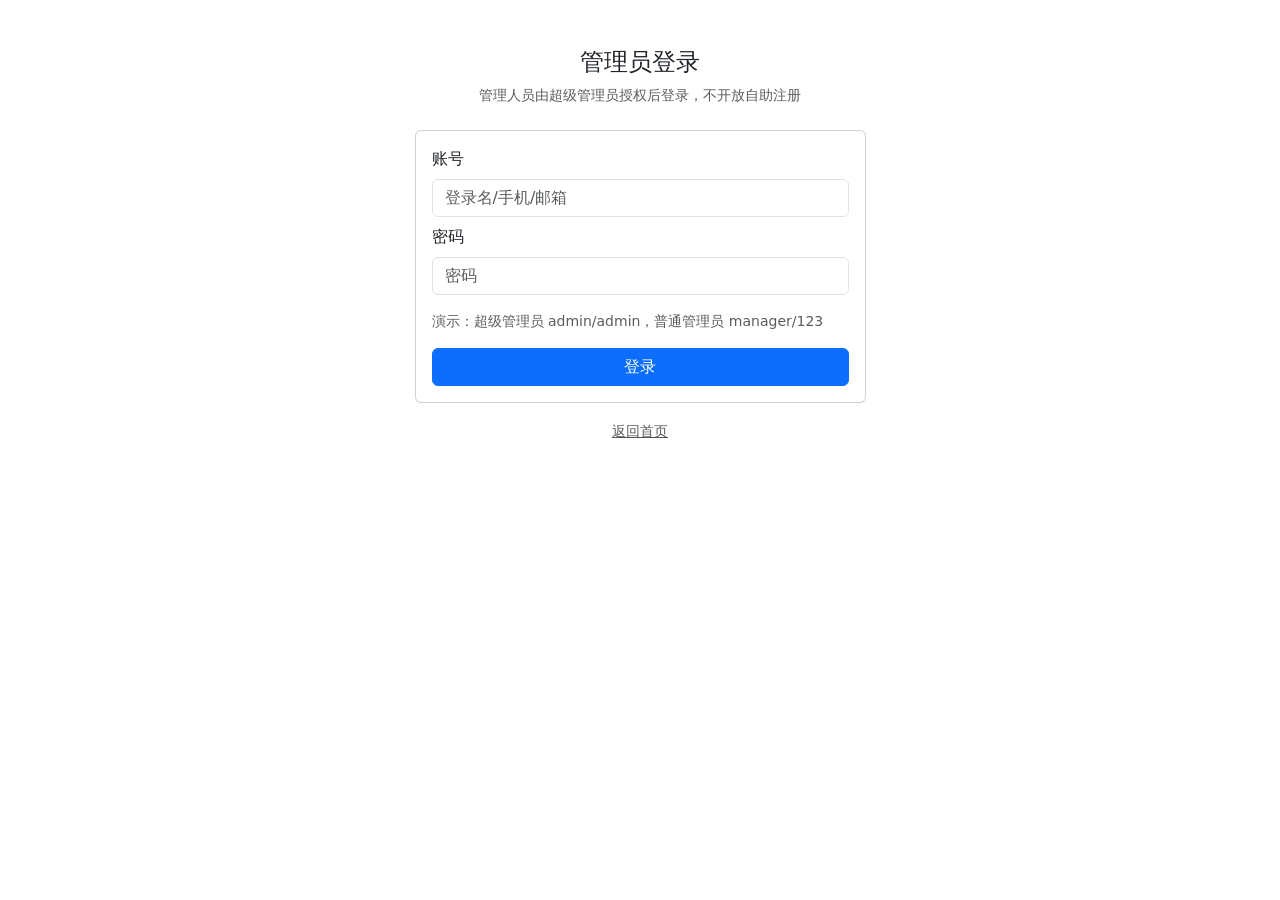
<file: demo/pages/contract.html>
<!DOCTYPE html>
<html lang="zh-CN">
<head>
  <meta charset="UTF-8">
  <meta name="viewport" content="width=device-width, initial-scale=1.0">
  <title>签订成交书 - 拍卖系统 Demo</title>
  <link href="https://cdn.jsdelivr.net/npm/bootstrap@5.3.2/dist/css/bootstrap.min.css" rel="stylesheet">
  <link href="../css/style.css" rel="stylesheet">
</head>
<body>
  <div class="container py-4">
    <div class="demo-nav d-flex justify-content-between align-items-center flex-wrap gap-2">
      <h5 class="mb-0">6. 签订成交书</h5>
      <a href="../index.html" class="btn btn-outline-secondary btn-sm">返回首页</a>
    </div>

    <div class="mb-3">
      <label class="form-label">选择成交记录</label>
      <select class="form-select" id="contractSelect">
        <option value="">-- 请选择 --</option>
      </select>
    </div>

    <div id="contractPanel" class="d-none">
      <div class="card">
        <div class="card-header d-flex justify-content-between align-items-center">
          <span>成交书</span>
          <span id="contractStatus" class="badge bg-secondary">待签署</span>
        </div>
        <div class="card-body">
          <div id="contractContent" class="small"></div>
          <hr>
          <div id="contractActions">
            <button class="btn btn-primary" onclick="signContract()">确认签署</button>
          </div>
          <div id="contractSigned" class="text-success d-none">已签署于 <span id="signedAt"></span></div>
        </div>
      </div>
    </div>
  </div>

  <script src="https://cdn.jsdelivr.net/npm/bootstrap@5.3.2/dist/js/bootstrap.bundle.min.js"></script>
  <script src="../js/mock-data.js"></script>
  <script src="../js/auth.js"></script>
  <script>
    Auth.requireRole('admin');
    function initSelect() {
      const sel = document.getElementById('contractSelect');
      const list = MockData.contracts.filter(c => MockData.results.some(r => r.id === c.resultId && !r.isUnsold));
      sel.innerHTML = '<option value="">-- 请选择 --</option>' + list.map(c => `<option value="${c.id}">${c.lotName} - ${c.winnerName} - ¥${c.price.toLocaleString()}</option>`).join('');
      sel.addEventListener('change', onContractChange);
      if (list.length) sel.selectedIndex = 1;
      onContractChange();
    }

    function onContractChange() {
      const id = document.getElementById('contractSelect').value;
      const panel = document.getElementById('contractPanel');
      if (!id) {
        panel.classList.add('d-none');
        return;
      }
      const c = MockData.contracts.find(x => x.id === parseInt(id, 10));
      if (!c) return;
      panel.classList.remove('d-none');
      document.getElementById('contractContent').innerHTML = `
        <p><strong>拍品：</strong>${c.lotName}</p>
        <p><strong>买受人：</strong>${c.winnerName}</p>
        <p><strong>成交价：</strong>¥${c.price.toLocaleString()}</p>
        <p><strong>付款与交割期限：</strong>${c.paymentDeadline} 前</p>
        <p class="text-muted">佣金/费用、争议解决等按《竞买须知》约定。</p>
      `;
      const statusBadge = document.getElementById('contractStatus');
      const actions = document.getElementById('contractActions');
      const signed = document.getElementById('contractSigned');
      if (c.signed) {
        statusBadge.textContent = '已签署';
        statusBadge.className = 'badge bg-success';
        actions.classList.add('d-none');
        signed.classList.remove('d-none');
        document.getElementById('signedAt').textContent = c.signedAt || '—';
      } else {
        statusBadge.textContent = '待签署';
        statusBadge.className = 'badge bg-secondary';
        actions.classList.remove('d-none');
        signed.classList.add('d-none');
      }
    }

    function signContract() {
      const id = parseInt(document.getElementById('contractSelect').value, 10);
      const c = MockData.contracts.find(x => x.id === id);
      if (c && !c.signed) {
        c.signed = true;
        c.signedAt = new Date().toLocaleString('zh-CN');
      }
      onContractChange();
    }

    initSelect();
  </script>
</body>
</html>
</file>
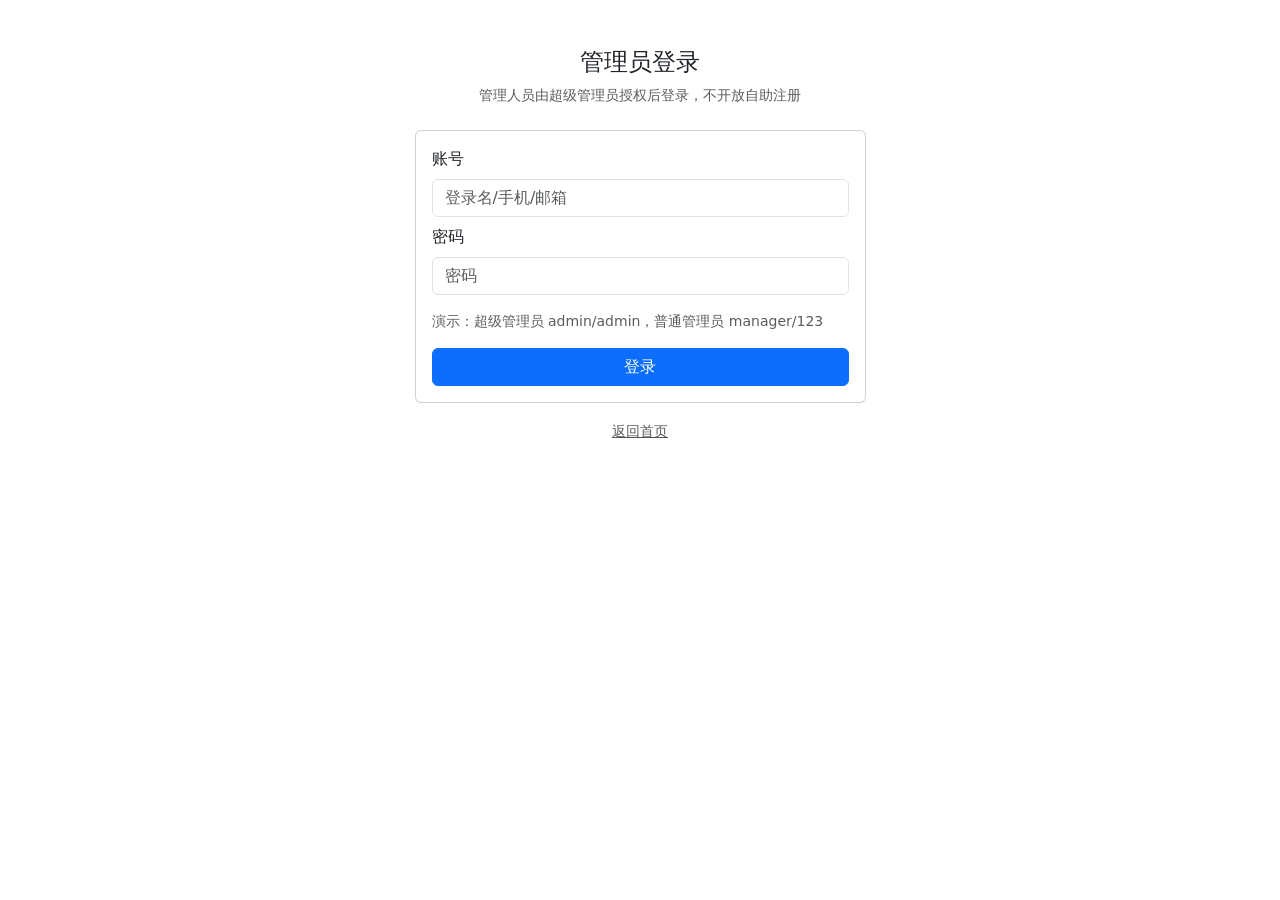
<file: demo/pages/refund.html>
<!DOCTYPE html>
<html lang="zh-CN">
<head>
  <meta charset="UTF-8">
  <meta name="viewport" content="width=device-width, initial-scale=1.0">
  <title>退还保证金 - 拍卖系统 Demo</title>
  <link href="https://cdn.jsdelivr.net/npm/bootstrap@5.3.2/dist/css/bootstrap.min.css" rel="stylesheet">
  <link href="../css/style.css" rel="stylesheet">
</head>
<body>
  <div class="container py-4">
    <div class="demo-nav d-flex justify-content-between align-items-center flex-wrap gap-2">
      <h5 class="mb-0">7. 退还保证金</h5>
      <a href="../index.html" class="btn btn-outline-secondary btn-sm">返回首页</a>
    </div>

    <p class="text-muted small">未中标竞拍人的保证金全额退还；买受人保证金冲抵成交款，不在此列表退还。</p>

    <div class="table-responsive">
      <table class="table table-hover">
        <thead>
          <tr>
            <th>竞拍人</th>
            <th>拍品</th>
            <th>保证金金额</th>
            <th>缴纳时间</th>
            <th>状态</th>
            <th>操作</th>
          </tr>
        </thead>
        <tbody id="refundTableBody"></tbody>
      </table>
    </div>
  </div>

  <script src="https://cdn.jsdelivr.net/npm/bootstrap@5.3.2/dist/js/bootstrap.bundle.min.js"></script>
  <script src="../js/mock-data.js"></script>
  <script src="../js/auth.js"></script>
  <script>
    Auth.requireRole('admin');
    function getRefundList() {
      return MockData.deposits.filter(d => d.status === 'refund_pending' || d.status === 'refunded');
    }

    function render() {
      const tbody = document.getElementById('refundTableBody');
      const list = getRefundList();
      tbody.innerHTML = list.map(d => `
        <tr>
          <td>${d.bidderName}</td>
          <td>${d.lotName}</td>
          <td>¥${d.amount.toLocaleString()}</td>
          <td>${d.paidAt}</td>
          <td>
            ${d.status === 'refund_pending' ? '<span class="badge badge-refund-pending">待退款</span>' : '<span class="badge badge-refund-done">已退款</span>'}
          </td>
          <td>
            ${d.status === 'refund_pending' ? `<button class="btn btn-sm btn-outline-success" onclick="confirmRefund(${d.id})">确认退款</button>` : (d.refundedAt ? '退款于 ' + d.refundedAt : '—')}
          </td>
        </tr>
      `).join('');
    }

    function confirmRefund(depositId) {
      const d = MockData.deposits.find(x => x.id === depositId);
      if (d && d.status === 'refund_pending') {
        d.status = 'refunded';
        d.refundedAt = new Date().toLocaleString('zh-CN');
        d.refundSerial = 'REF' + Date.now();
      }
      render();
    }

    render();
  </script>
</body>
</html>
</file>
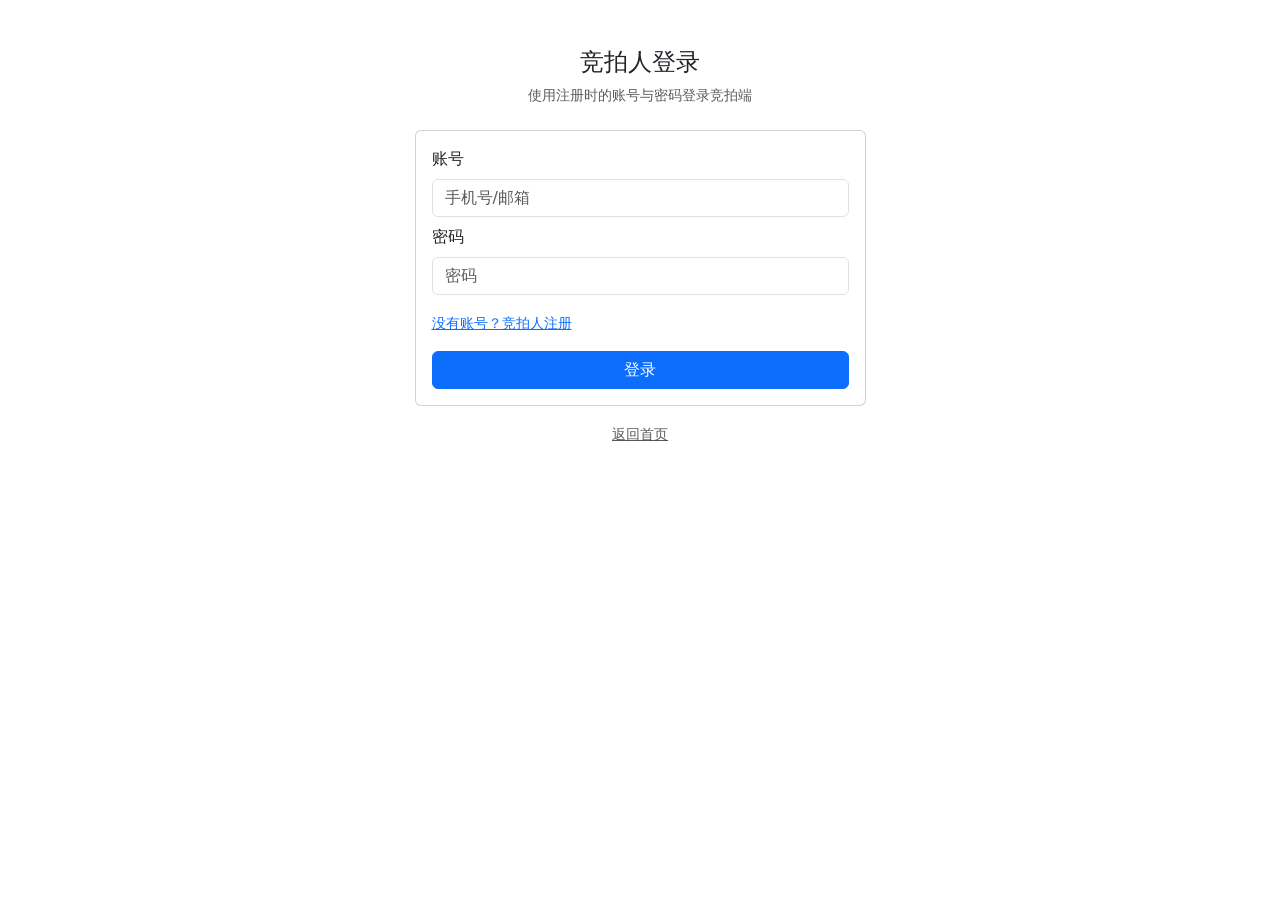
<file: demo/pages/register.html>
<!DOCTYPE html>
<html lang="zh-CN">
<head>
  <meta charset="UTF-8">
  <meta name="viewport" content="width=device-width, initial-scale=1.0">
  <title>竞价报名 - 拍卖系统 Demo</title>
  <link href="https://cdn.jsdelivr.net/npm/bootstrap@5.3.2/dist/css/bootstrap.min.css" rel="stylesheet">
  <link href="../css/style.css" rel="stylesheet">
</head>
<body>
  <div class="container py-4">
    <div class="demo-nav d-flex justify-content-between align-items-center flex-wrap gap-2">
      <h5 class="mb-0">3. 竞价报名</h5>
      <a href="../index.html" class="btn btn-outline-secondary btn-sm">返回首页</a>
    </div>

    <div id="stepSelect" class="mb-4">
      <label class="form-label">选择拍品</label>
      <select class="form-select" id="lotSelect">
        <option value="">-- 请选择拍品 --</option>
      </select>
    </div>

    <div id="lotInfo" class="card mb-4 d-none">
      <div class="card-body">
        <h6 class="card-title" id="regLotName"></h6>
        <p class="mb-1">保证金 = 底价 × 20%</p>
        <p class="mb-0 text-primary fs-5">应缴保证金：<strong id="regDepositAmount">¥0</strong></p>
        <p class="small text-muted mt-2">本平台暂不支持在线支付，请线下缴纳后点击「模拟保证金到账」完成报名。</p>
      </div>
    </div>

    <div id="bidderForm" class="card mb-4 d-none">
      <div class="card-header">竞拍人信息 <span class="badge bg-secondary ms-2">由竞拍人登记处自动带入</span></div>
      <div class="card-body">
        <form id="form">
          <div class="mb-2">
            <label class="form-label">姓名</label>
            <input type="text" class="form-control" id="bidderName" readonly>
          </div>
          <div class="mb-2">
            <label class="form-label">联系方式</label>
            <input type="text" class="form-control" id="bidderContact" readonly>
          </div>
          <div class="mb-2">
            <label class="form-label">证件号</label>
            <input type="text" class="form-control" id="bidderIdNo" readonly placeholder="身份证/营业执照号">
          </div>
          <button type="button" class="btn btn-primary" onclick="submitRegister()">模拟保证金到账并报名</button>
        </form>
      </div>
    </div>

    <div id="regSuccess" class="alert alert-success d-none" role="alert">
      报名成功，保证金已到账。请等待管理员审核通过后即可参与竞价。您可在下方查看报名状态。
    </div>

    <div class="card mt-4 d-none" id="myRegistersCard">
      <div class="card-header">我的报名</div>
      <div class="card-body p-0">
        <table class="table table-sm mb-0">
          <thead><tr><th>拍品</th><th>保证金</th><th>到账时间</th><th>状态</th></tr></thead>
          <tbody id="myRegistersBody"></tbody>
        </table>
      </div>
    </div>
  </div>

  <script src="https://cdn.jsdelivr.net/npm/bootstrap@5.3.2/dist/js/bootstrap.bundle.min.js"></script>
  <script src="../js/mock-data.js"></script>
  <script src="../js/auth.js"></script>
  <script>
    Auth.requireRole('bidder');
    const params = new URLSearchParams(location.search);
    const presetLotId = params.get('lotId');

    function fillBidderInfoFromAccount() {
      var user = Auth.getCurrentUser();
      if (!user || user.role !== 'bidder') return;
      var account = MockData.bidderAccounts.find(function(b) { return b.id === user.id || b.login === user.login; });
      if (account) {
        document.getElementById('bidderName').value = account.name || '';
        document.getElementById('bidderContact').value = account.contact || '';
        document.getElementById('bidderIdNo').value = account.idNo || '';
      }
    }

    function initLotSelect() {
      const sel = document.getElementById('lotSelect');
      const publicLots = MockData.lots.filter(l => l.status === 'published' || l.status === 'auction');
      sel.innerHTML = '<option value="">-- 请选择拍品 --</option>' + publicLots.map(l => `<option value="${l.id}">${l.name}（保证金 ¥${(l.reservePrice * 0.2).toLocaleString()}）</option>`).join('');
      if (presetLotId) sel.value = presetLotId;
      sel.addEventListener('change', onLotChange);
      if (presetLotId) onLotChange();
    }

    function onLotChange() {
      const id = document.getElementById('lotSelect').value;
      const lotInfo = document.getElementById('lotInfo');
      const bidderForm = document.getElementById('bidderForm');
      const regSuccess = document.getElementById('regSuccess');
      regSuccess.classList.add('d-none');
      if (!id) {
        lotInfo.classList.add('d-none');
        bidderForm.classList.add('d-none');
        return;
      }
      const lot = MockData.lots.find(l => l.id === parseInt(id, 10));
      if (!lot) return;
      lotInfo.classList.remove('d-none');
      bidderForm.classList.remove('d-none');
      fillBidderInfoFromAccount();
      document.getElementById('regLotName').textContent = lot.name;
      document.getElementById('regDepositAmount').textContent = '¥' + (lot.reservePrice * 0.2).toLocaleString();
    }

    function submitRegister() {
      const lotId = parseInt(document.getElementById('lotSelect').value, 10);
      const name = document.getElementById('bidderName').value.trim();
      const contact = document.getElementById('bidderContact').value.trim();
      const idNo = document.getElementById('bidderIdNo').value.trim();
      if (!lotId || !name) {
        alert('请确认竞拍人信息已从竞拍人登记处带入');
        return;
      }
      const lot = MockData.lots.find(l => l.id === lotId);
      if (!lot) return;
      const amount = Math.round(lot.reservePrice * 0.2);
      const newId = (MockData.deposits.length ? Math.max(...MockData.deposits.map(d => d.id)) : 0) + 1;
      var user = Auth.getCurrentUser();
      var bidderId = (user && user.id) ? user.id : newId;
      MockData.deposits.push({
        id: newId, lotId, lotName: lot.name, bidderId: bidderId, bidderName: name, amount, status: 'pending_review',
        paidAt: new Date().toLocaleString('zh-CN'), serialNo: 'DEP' + Date.now()
      });
      document.getElementById('regSuccess').classList.remove('d-none');
      renderMyRegisters();
    }

    function registerStatusText(s) {
      if (s === 'pending_review') return '待审核';
      if (s === 'approved') return '已通过';
      if (s === 'rejected') return '已拒绝';
      if (s === 'refund_pending') return '已通过(待退款)';
      if (s === 'refunded') return '已通过(已退款)';
      return s || '—';
    }

    function renderMyRegisters() {
      var user = Auth.getCurrentUser();
      if (!user || user.role !== 'bidder') return;
      var list = MockData.deposits.filter(function(d) { return d.bidderId === user.id; });
      var card = document.getElementById('myRegistersCard');
      var tbody = document.getElementById('myRegistersBody');
      if (!list.length) {
        card.classList.add('d-none');
        return;
      }
      card.classList.remove('d-none');
      tbody.innerHTML = list.map(function(d) {
        var badge = d.status === 'pending_review' ? 'warning' : (d.status === 'approved' || d.status === 'refund_pending' || d.status === 'refunded' ? 'success' : 'danger');
        return '<tr><td>' + d.lotName + '</td><td>¥' + (d.amount || 0).toLocaleString() + '</td><td>' + (d.paidAt || '') + '</td><td><span class="badge bg-' + badge + '">' + registerStatusText(d.status) + '</span></td></tr>';
      }).join('');
    }

    initLotSelect();
    renderMyRegisters();
  </script>
</body>
</html>
</file>
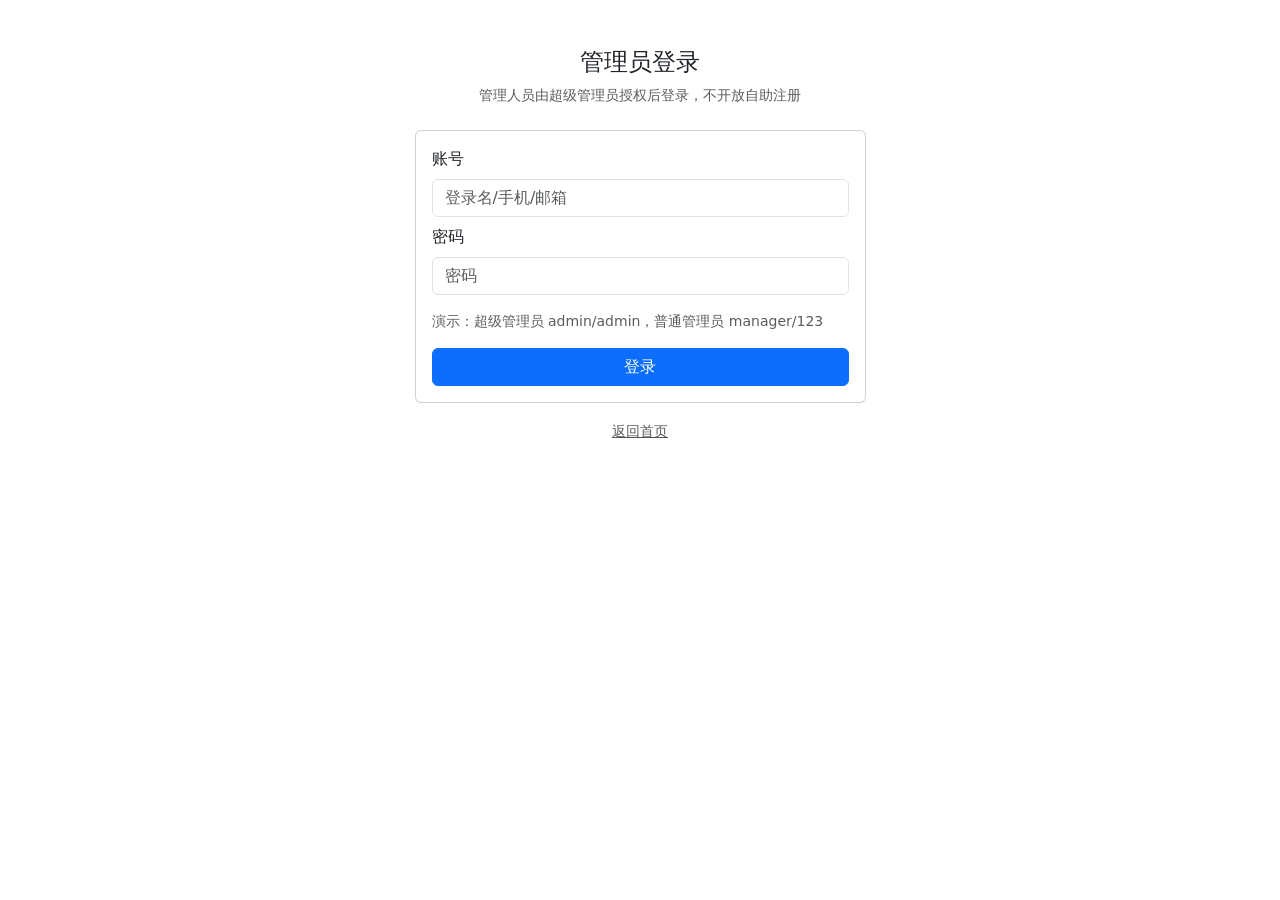
<file: demo/pages/results.html>
<!DOCTYPE html>
<html lang="zh-CN">
<head>
  <meta charset="UTF-8">
  <meta name="viewport" content="width=device-width, initial-scale=1.0">
  <title>拍卖结果汇总及发布 - 拍卖系统 Demo</title>
  <link href="https://cdn.jsdelivr.net/npm/bootstrap@5.3.2/dist/css/bootstrap.min.css" rel="stylesheet">
  <link href="../css/style.css" rel="stylesheet">
</head>
<body>
  <div class="container py-4">
    <div class="demo-nav d-flex justify-content-between align-items-center flex-wrap gap-2">
      <h5 class="mb-0">5. 拍卖结果汇总及发布</h5>
      <a href="../index.html" class="btn btn-outline-secondary btn-sm">返回首页</a>
    </div>

    <div class="mb-3">
      <button class="btn btn-outline-success btn-sm" onclick="exportCsv()">导出 CSV</button>
    </div>

    <div class="table-responsive">
      <table class="table table-hover">
        <thead>
          <tr>
            <th>拍品</th>
            <th>买受人</th>
            <th>成交价</th>
            <th>落槌时间</th>
            <th>状态</th>
          </tr>
        </thead>
        <tbody id="resultsTableBody"></tbody>
      </table>
    </div>
  </div>

  <script src="https://cdn.jsdelivr.net/npm/bootstrap@5.3.2/dist/js/bootstrap.bundle.min.js"></script>
  <script src="../js/mock-data.js"></script>
  <script src="../js/auth.js"></script>
  <script>
    Auth.requireRole('admin');
    function render() {
      const tbody = document.getElementById('resultsTableBody');
      tbody.innerHTML = MockData.results.map(r => `
        <tr>
          <td>${r.lotName}</td>
          <td>${r.isUnsold ? '—' : r.winnerName}</td>
          <td>${r.isUnsold ? '—' : '¥' + r.price.toLocaleString()}</td>
          <td>${r.soldAt}</td>
          <td>${r.isUnsold ? '<span class="badge bg-danger">流拍</span>' : '<span class="badge bg-success">已成交</span>'}</td>
        </tr>
      `).join('');
    }

    function exportCsv() {
      const headers = ['拍品', '买受人', '成交价', '落槌时间', '状态'];
      const rows = MockData.results.map(r => [
        r.lotName,
        r.isUnsold ? '' : r.winnerName,
        r.isUnsold ? '' : r.price,
        r.soldAt,
        r.isUnsold ? '流拍' : '已成交'
      ]);
      const csv = [headers.join(','), ...rows.map(row => row.join(','))].join('\n');
      const blob = new Blob(['\ufeff' + csv], { type: 'text/csv;charset=utf-8' });
      const a = document.createElement('a');
      a.href = URL.createObjectURL(blob);
      a.download = '拍卖结果_' + new Date().toISOString().slice(0, 10) + '.csv';
      a.click();
      URL.revokeObjectURL(a.href);
    }

    render();
  </script>
</body>
</html>
</file>
<file: demo/css/style.css>
/* 拍卖系统 Demo 样式 */
.hover-card:hover {
  transform: translateY(-2px);
  box-shadow: 0 0.5rem 1rem rgba(0, 0, 0, 0.15) !important;
}
.hover-card {
  transition: transform 0.2s, box-shadow 0.2s;
}

/* 状态标签 */
.badge-draft { background-color: #6c757d; }
.badge-pending { background-color: #fd7e14; }
.badge-published { background-color: #0d6efd; }
.badge-auction { background-color: #198754; }
.badge-sold { background-color: #198754; }
.badge-unsold { background-color: #dc3545; }
.badge-refund-pending { background-color: #fd7e14; }
.badge-refund-done { background-color: #198754; }

/* 页面通用 */
.demo-nav {
  margin-bottom: 1.5rem;
}
.lot-card img {
  object-fit: cover;
  height: 160px;
  background: #f0f0f0;
}
</file>
